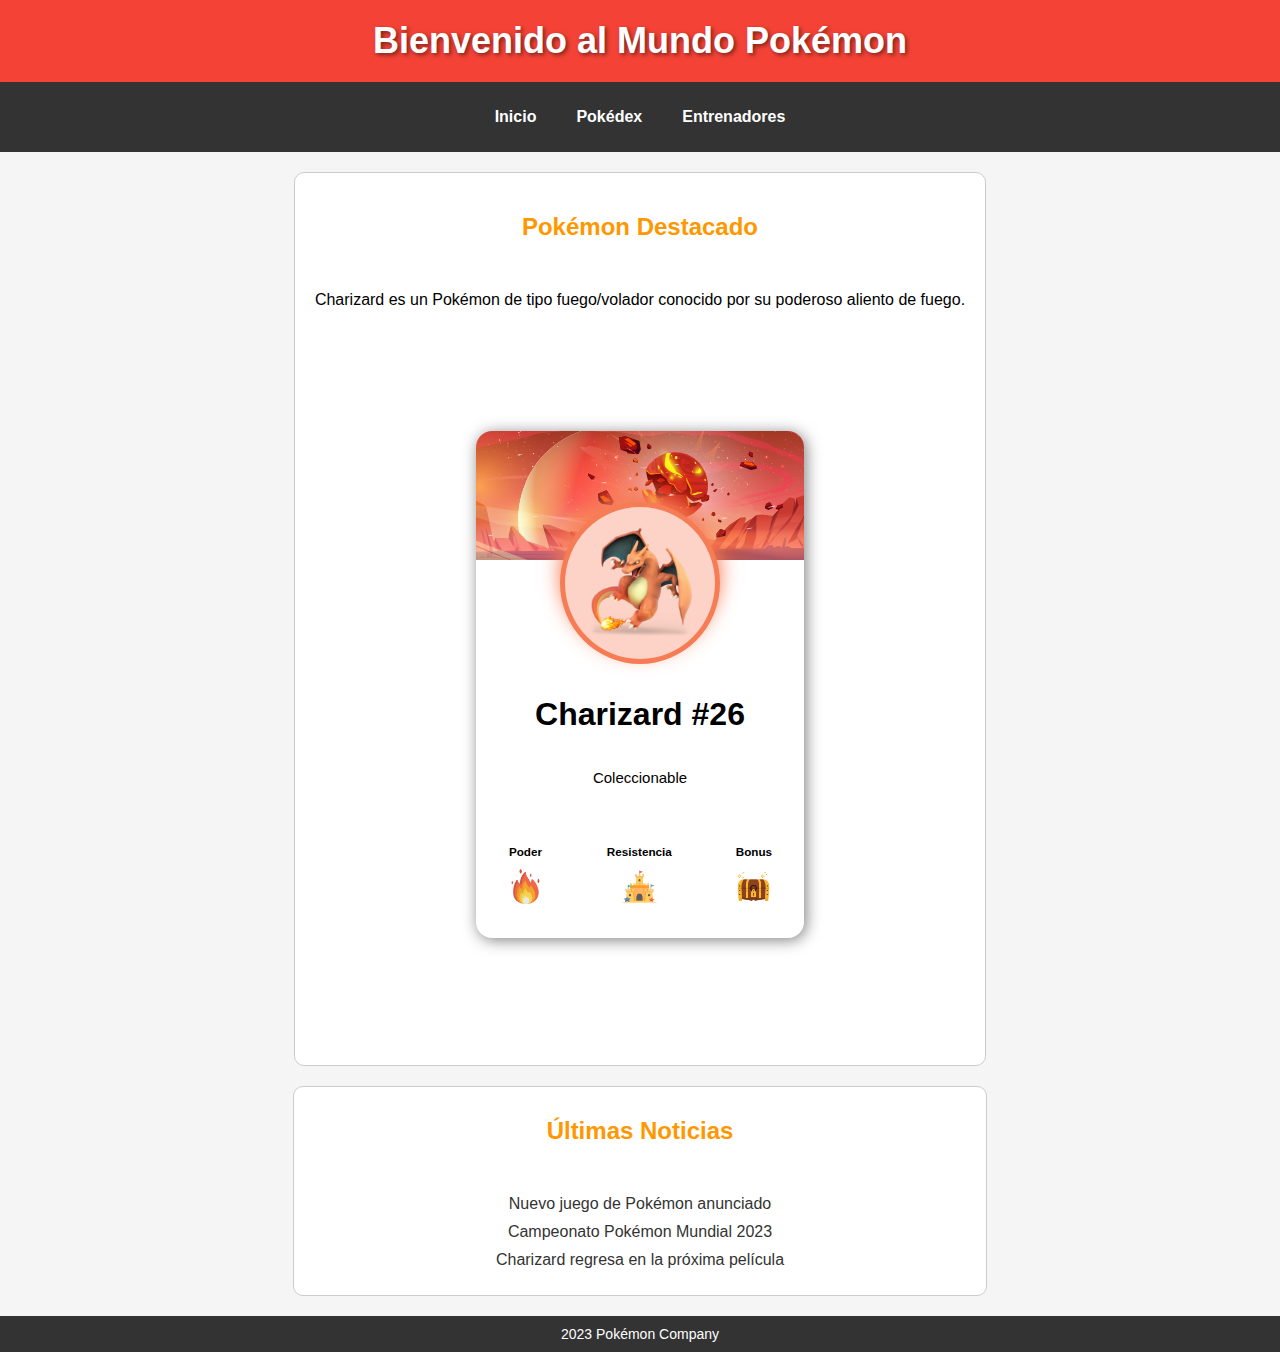
<file: Entregable DOM/index.html>
<!DOCTYPE html>
<html lang="en">
<head>
    <meta charset="UTF-8">
    <meta name="viewport" content="width=device-width, initial-scale=1.0">
    <script src="./js/app.js" type="module"></script>
    <link rel="stylesheet" href="styles.css">
    <title>Document</title>
</head>
<body>   
    
</body>
</html>
</file>
<file: Entregable DOM/styles.css>
/* Estilos generales */
body {
    font-family: 'Arial', sans-serif;
    background-color: #f5f5f5;
    margin: 0;
    padding: 0;
  }
  
  /* Encabezado */
  .page-header {
    background-color: #f44336;
    color: #fff;
    text-align: center;
    padding: 20px;
  }
  
  /* Título principal */
  .page-title {
    font-size: 36px;
    margin: 0;
    text-shadow: 2px 2px 4px rgba(0, 0, 0, 0.5);
  }
  
  /* Barra de navegación */
  .main-nav {
    background-color: #333;
    padding: 10px 0;
  }
  
  /* Lista de navegación */
  .nav-list {
    list-style-type: none;
    padding: 0;
    display: flex;
    justify-content: center;
  }
  
  /* Elemento de navegación */
  .nav-item {
    margin: 0 20px;
  }
  
  .nav-item a {
    text-decoration: none;
    color: #fff;
    font-weight: bold;
    transition: color 0.3s;
  }
  
  .nav-item a:hover {
    color: #f44336;
  }
  
  /* Contenido principal */
  .content {
    display: flex;
    flex-direction: column;
    align-items: center;
    padding: 20px;
  }
  
  /* Pokémon destacado */
  .featured-pokemon {
    background-color: #fff;
    border: 1px solid #ccc;
    padding: 20px;
    text-align: center;
    border-radius: 10px;
    margin-bottom: 20px;
  }
  
  /* Últimas noticias */
  .latest-news {
    background-color: #fff;
    border: 1px solid #ccc;
    padding: 10px;
    text-align: center;
    border-radius: 10px;
  }
  
  /* Lista de noticias */
  .news-list {
    list-style-type: none;
    padding: 0;
    margin-left: 192px;
    margin-right: 192px;
  }
  
  /* Elemento de noticia */
  .news-item {
    margin: 10px 0;
  }
  
  .news-item a {
    text-decoration: none;
    color: #333;
  }
  
  /* Pie de página */
  .page-footer {
    background-color: #333;
    color: #fff;
    text-align: center;
    padding: 10px 0;
  }
  

  .copyright {
    margin: 0;
    font-size: 14px;
  }
  

  .featured-pokemon.charizard {
    background-color: #ff9800;
    border-color: #ff5722;
  }
  
  .pokemon-description.charizard {
    color: #fff;
  }
  
  .section-title{
    color: #ff9800;
    margin-bottom: 50px;
  }

/* charizard imagen -tarea anterior*/
 
  *, *::before, *::after {
    box-sizing: inherit;
  }
  
  .contenedor {
    display: flex;
    justify-content: center;
    align-items: center;
    height: 80vh;
    box-sizing: border-box;
    font-size: 62.5%;
  }
  
  .card {
    background-color: white;
    width: 328px;
    border-radius: 16px;
    overflow: hidden;
    box-shadow: 2px 2px 15px rgba(0, 0, 0, 0.5);
  }
  .card-header {
    width: 100%;
    display: block;
  }
  .card-body {
    display: flex;
    flex-direction: column;
    align-items: center;
    border-bottom: 1px solid var(--color2);
  }

  .card-body-text{
    font-size: 15px;
  }

  .card-body-contentimg {
    border: 5px solid #F67C55;
    border-radius: 50%;
    background-color: #FCD3C6;
    box-shadow: 0px -10px 20px #F67C55;
    margin-top: -58px;
  }
  .card-body-contentimg-img {
    padding: 20px;
  }
  .card-body-title {
    margin-top: 2rem;
    font-size: 2rem;

  }
  .card-body-title span {
    color: var(--color2);
  }
  .card-footer {
    display: flex;
    justify-content: space-around;
  }
  .card-footer-poder {
    text-align: center;
    margin-bottom: 2rem;
    margin-top: 2rem;
  }
</file>
